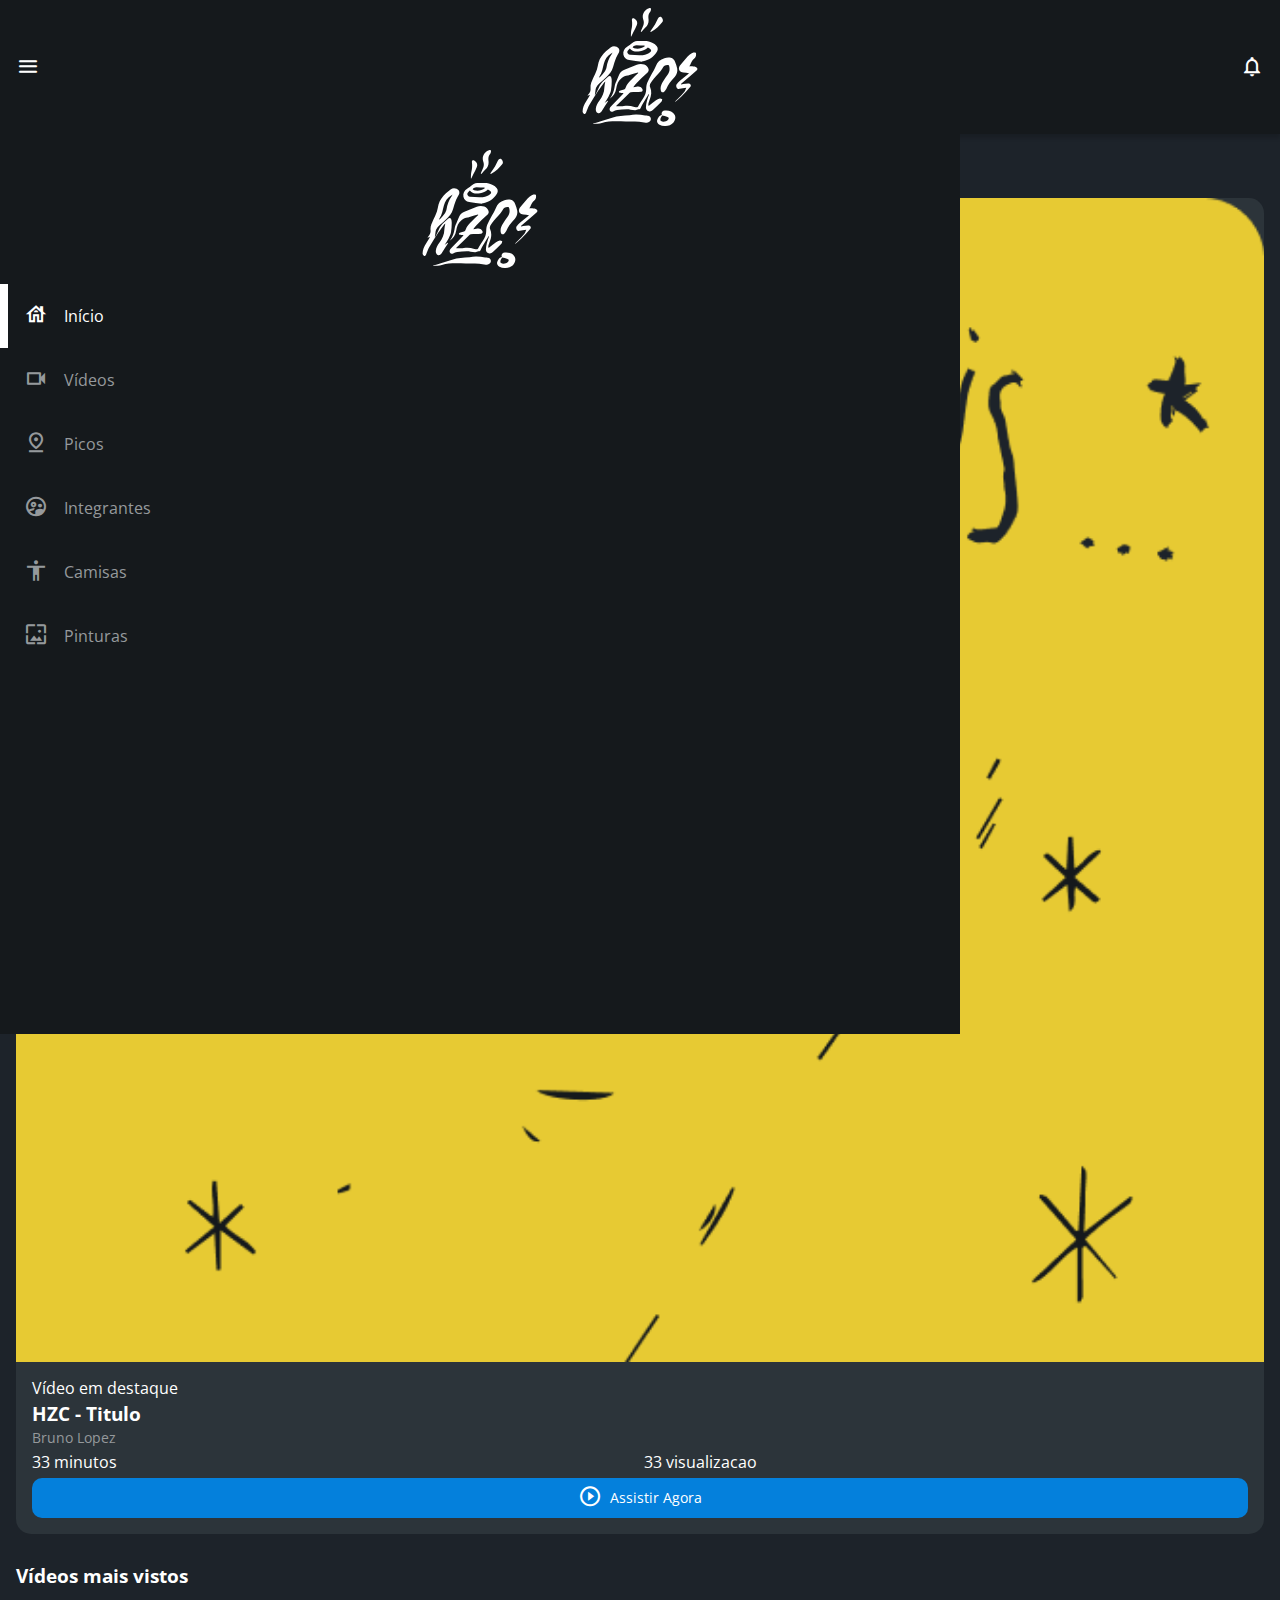
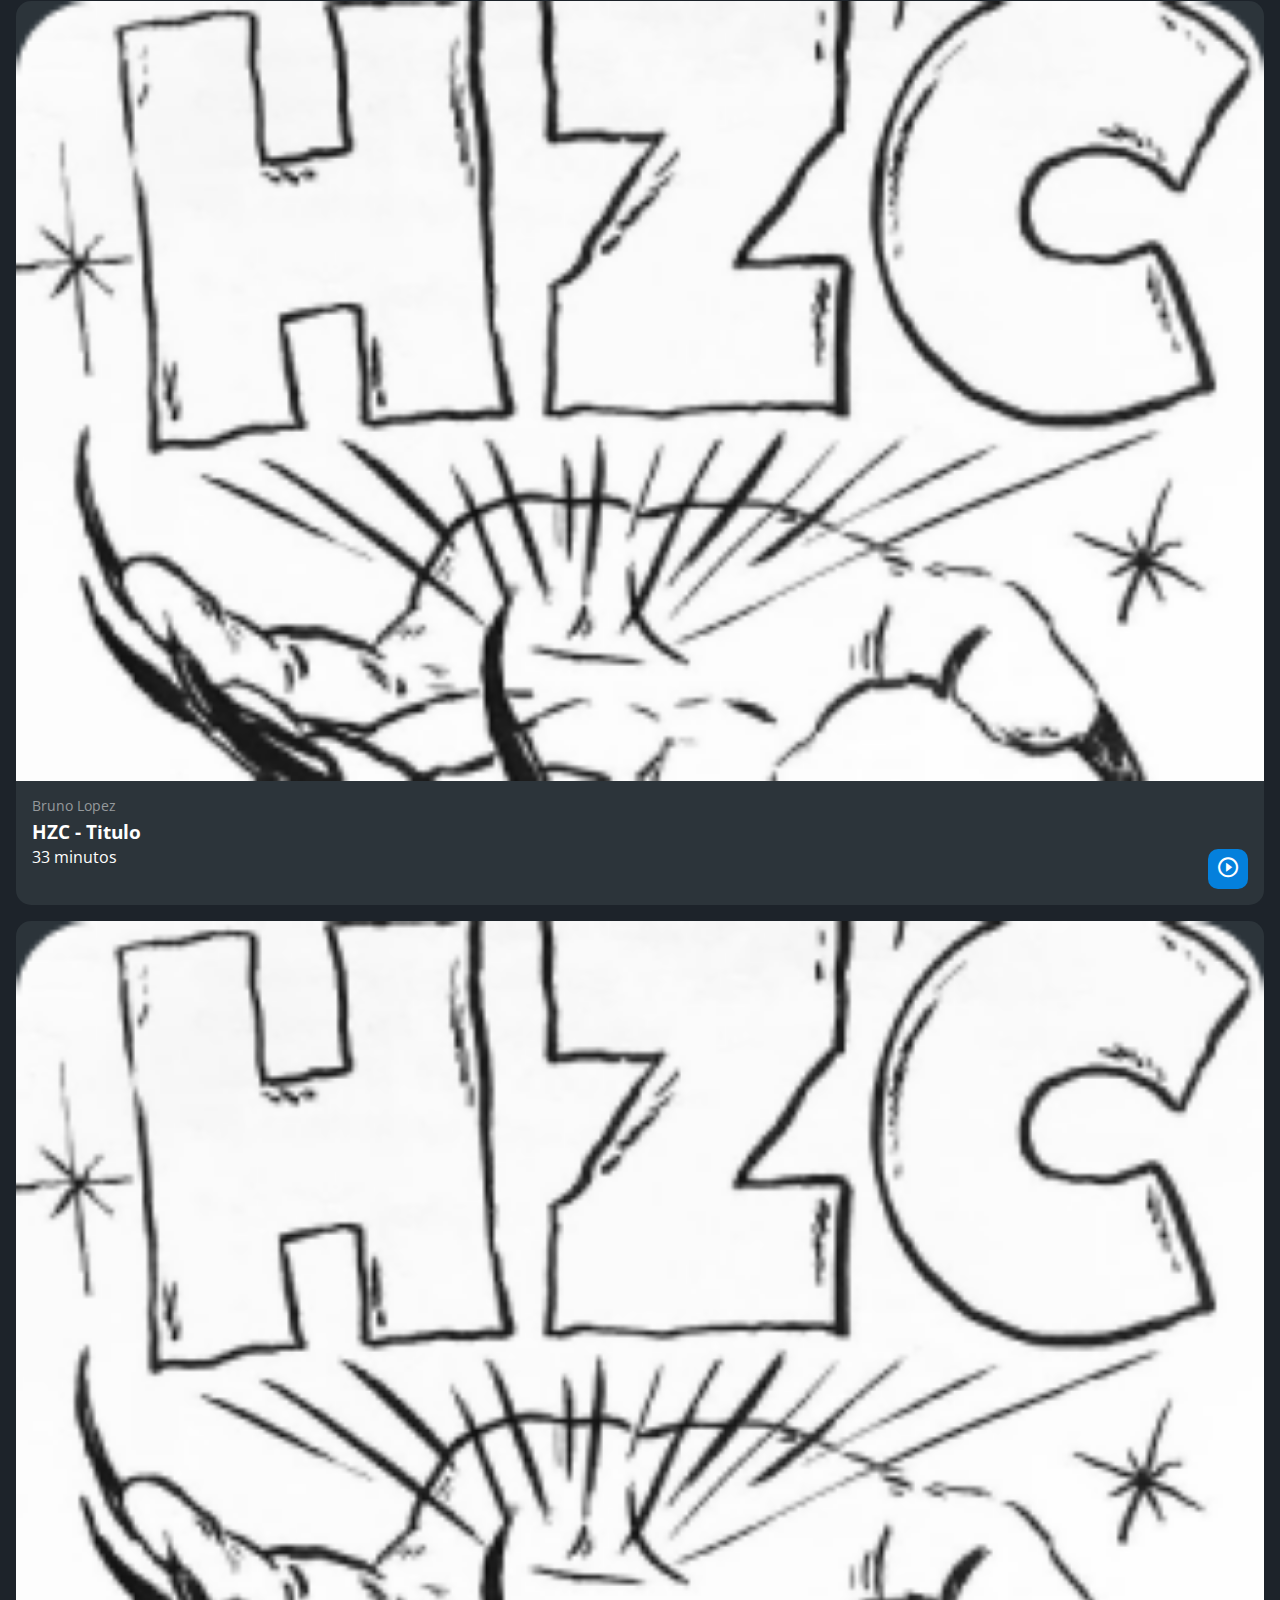
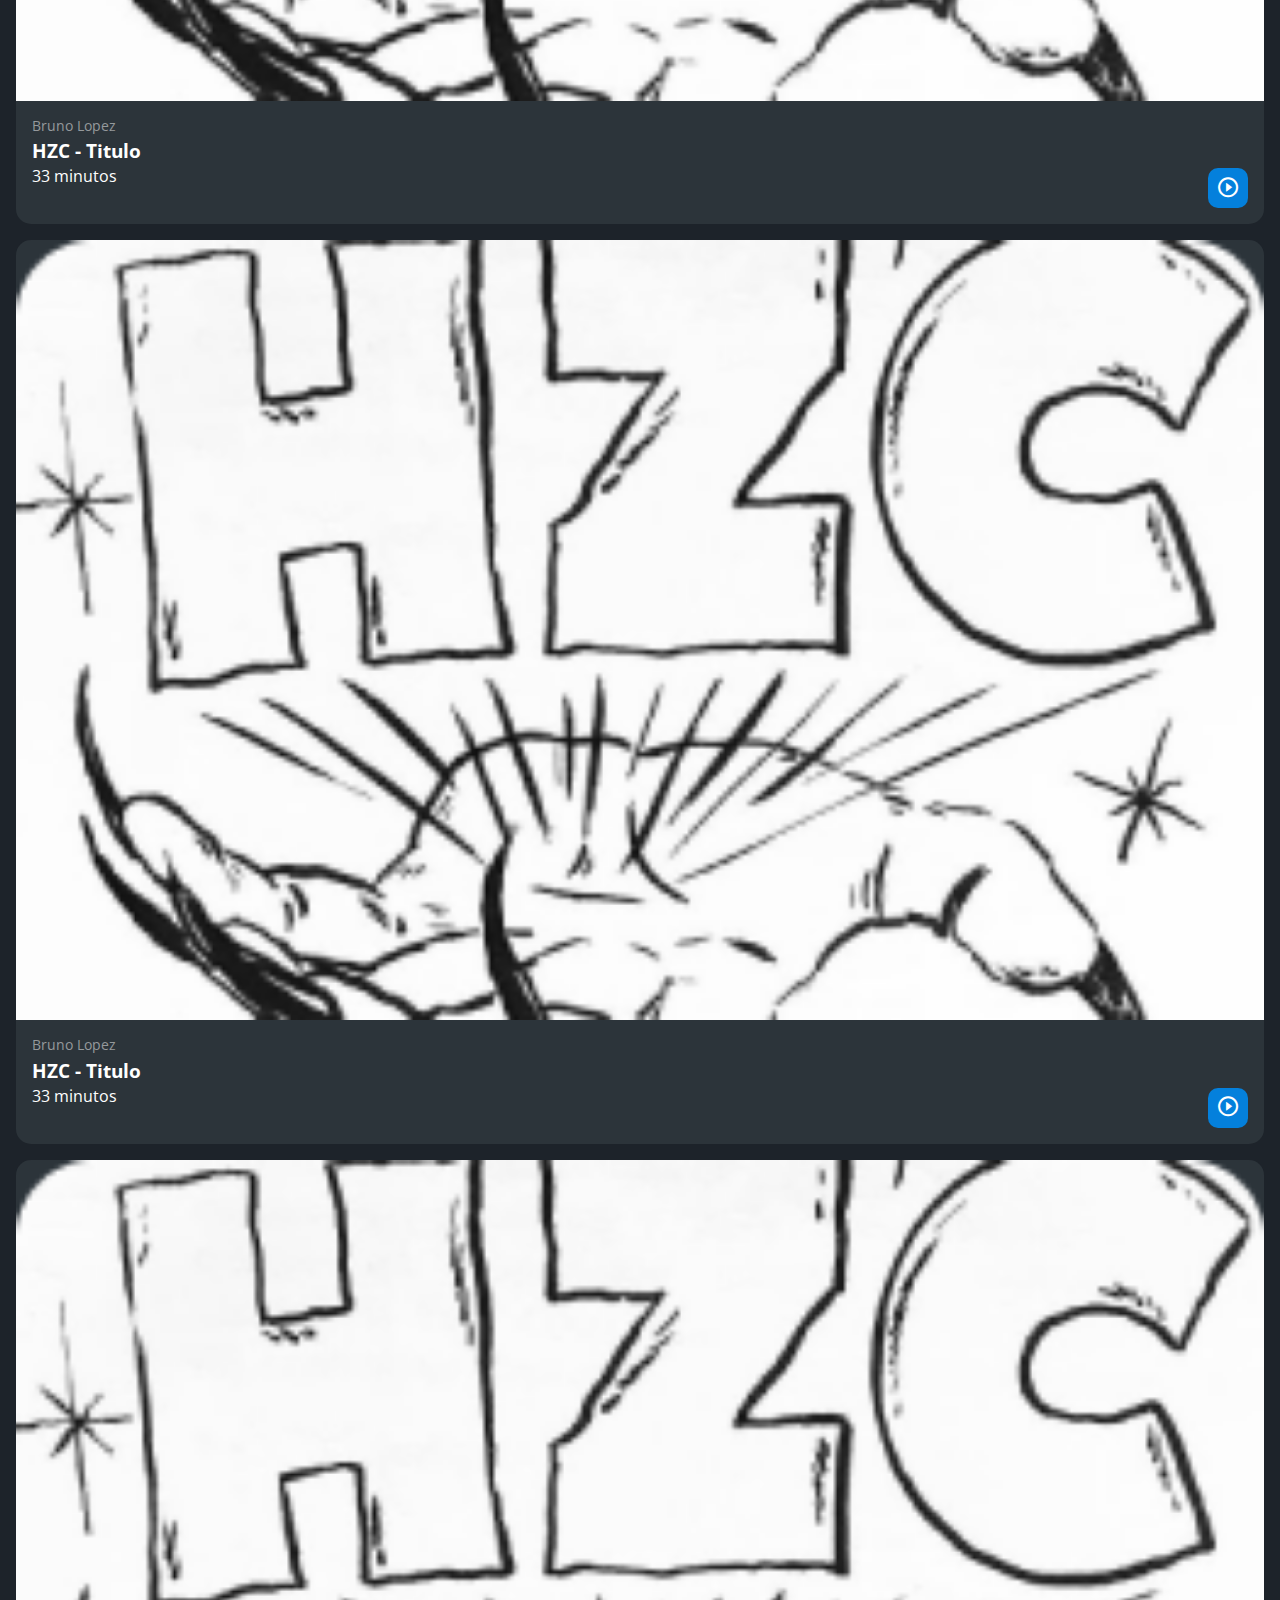
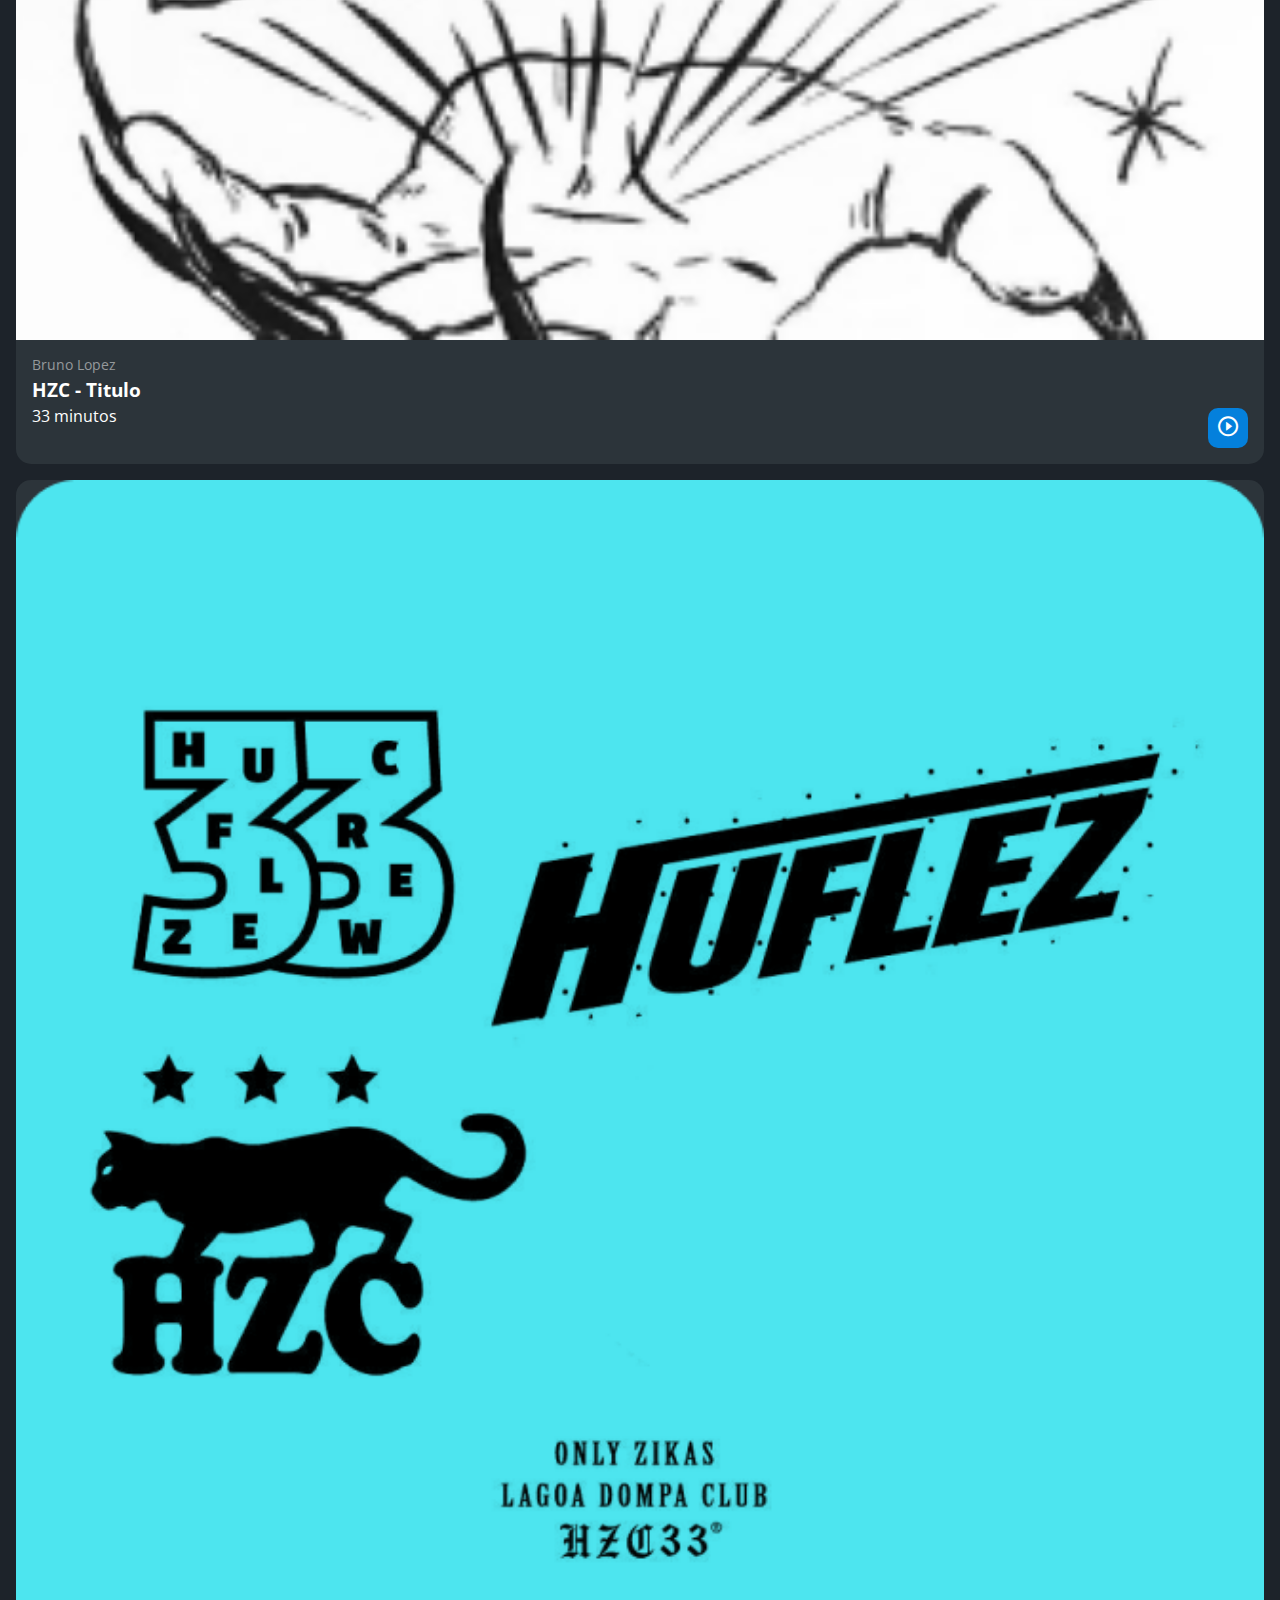
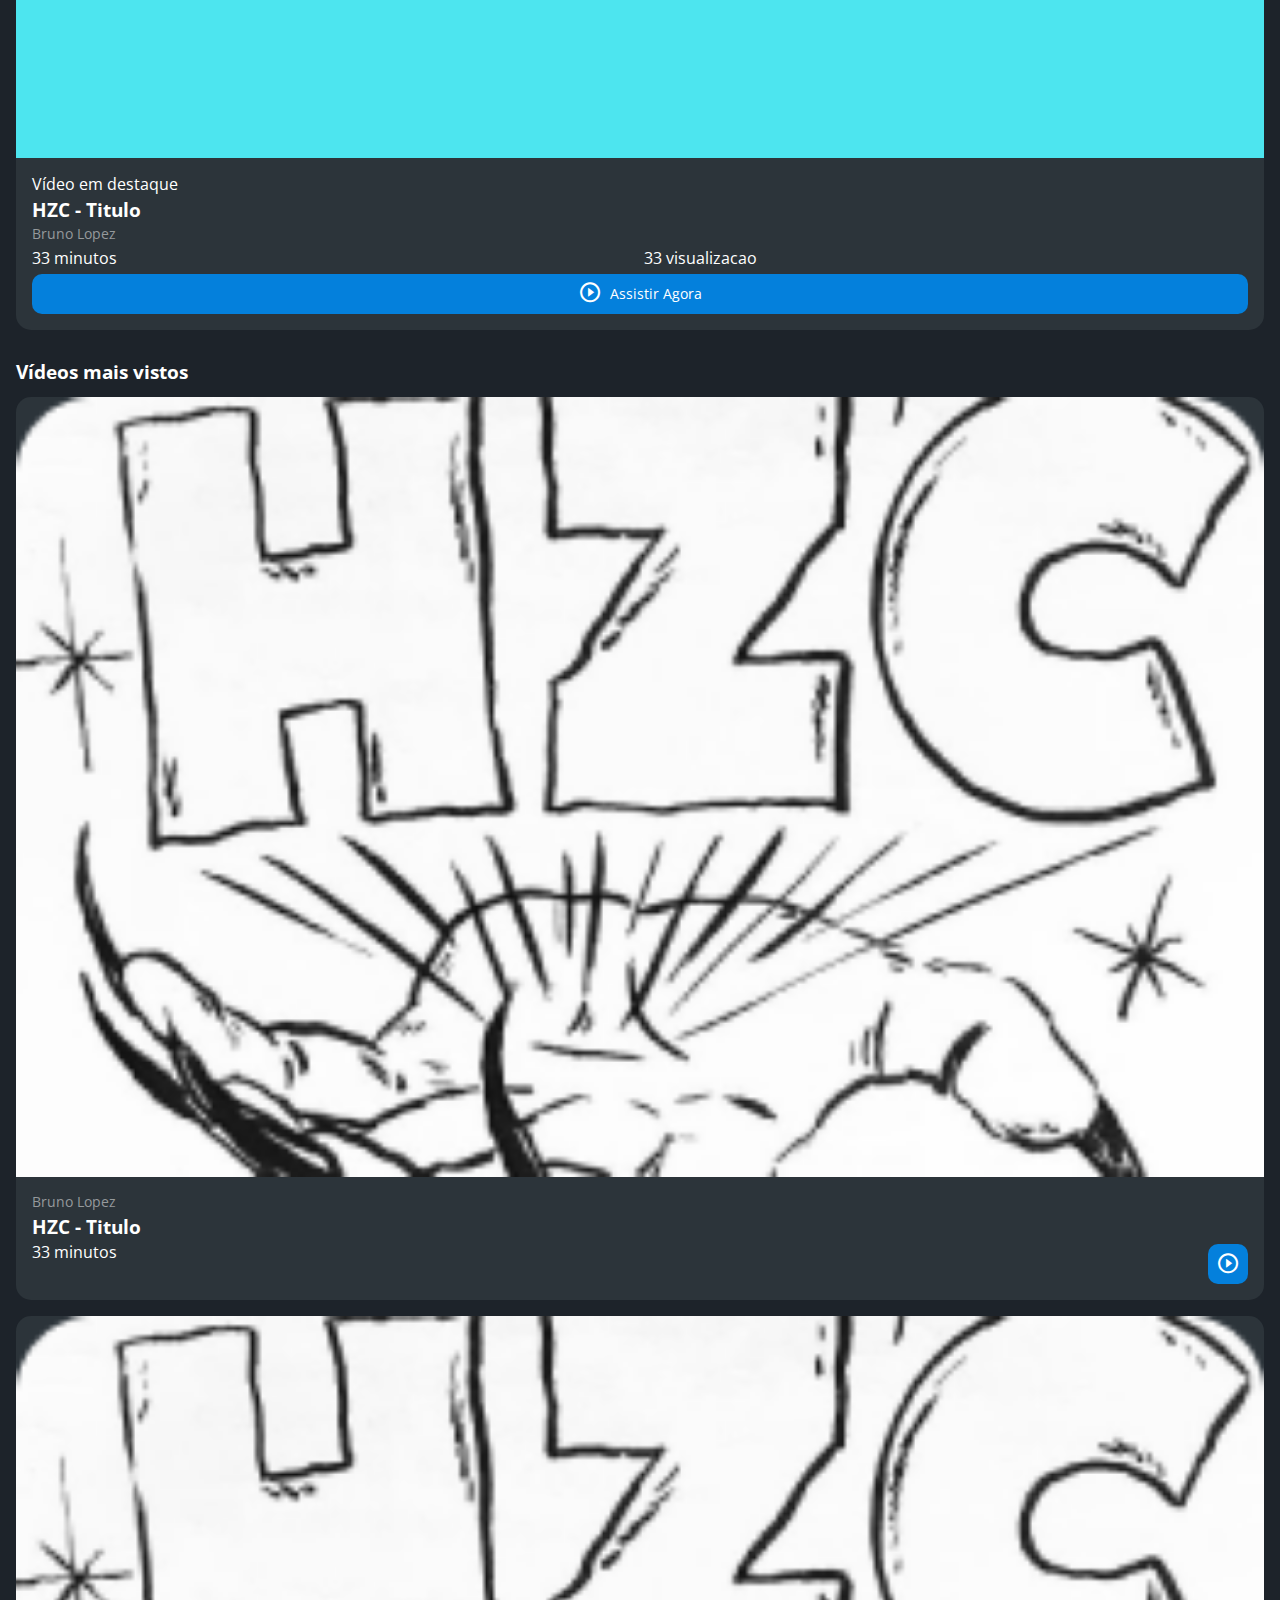
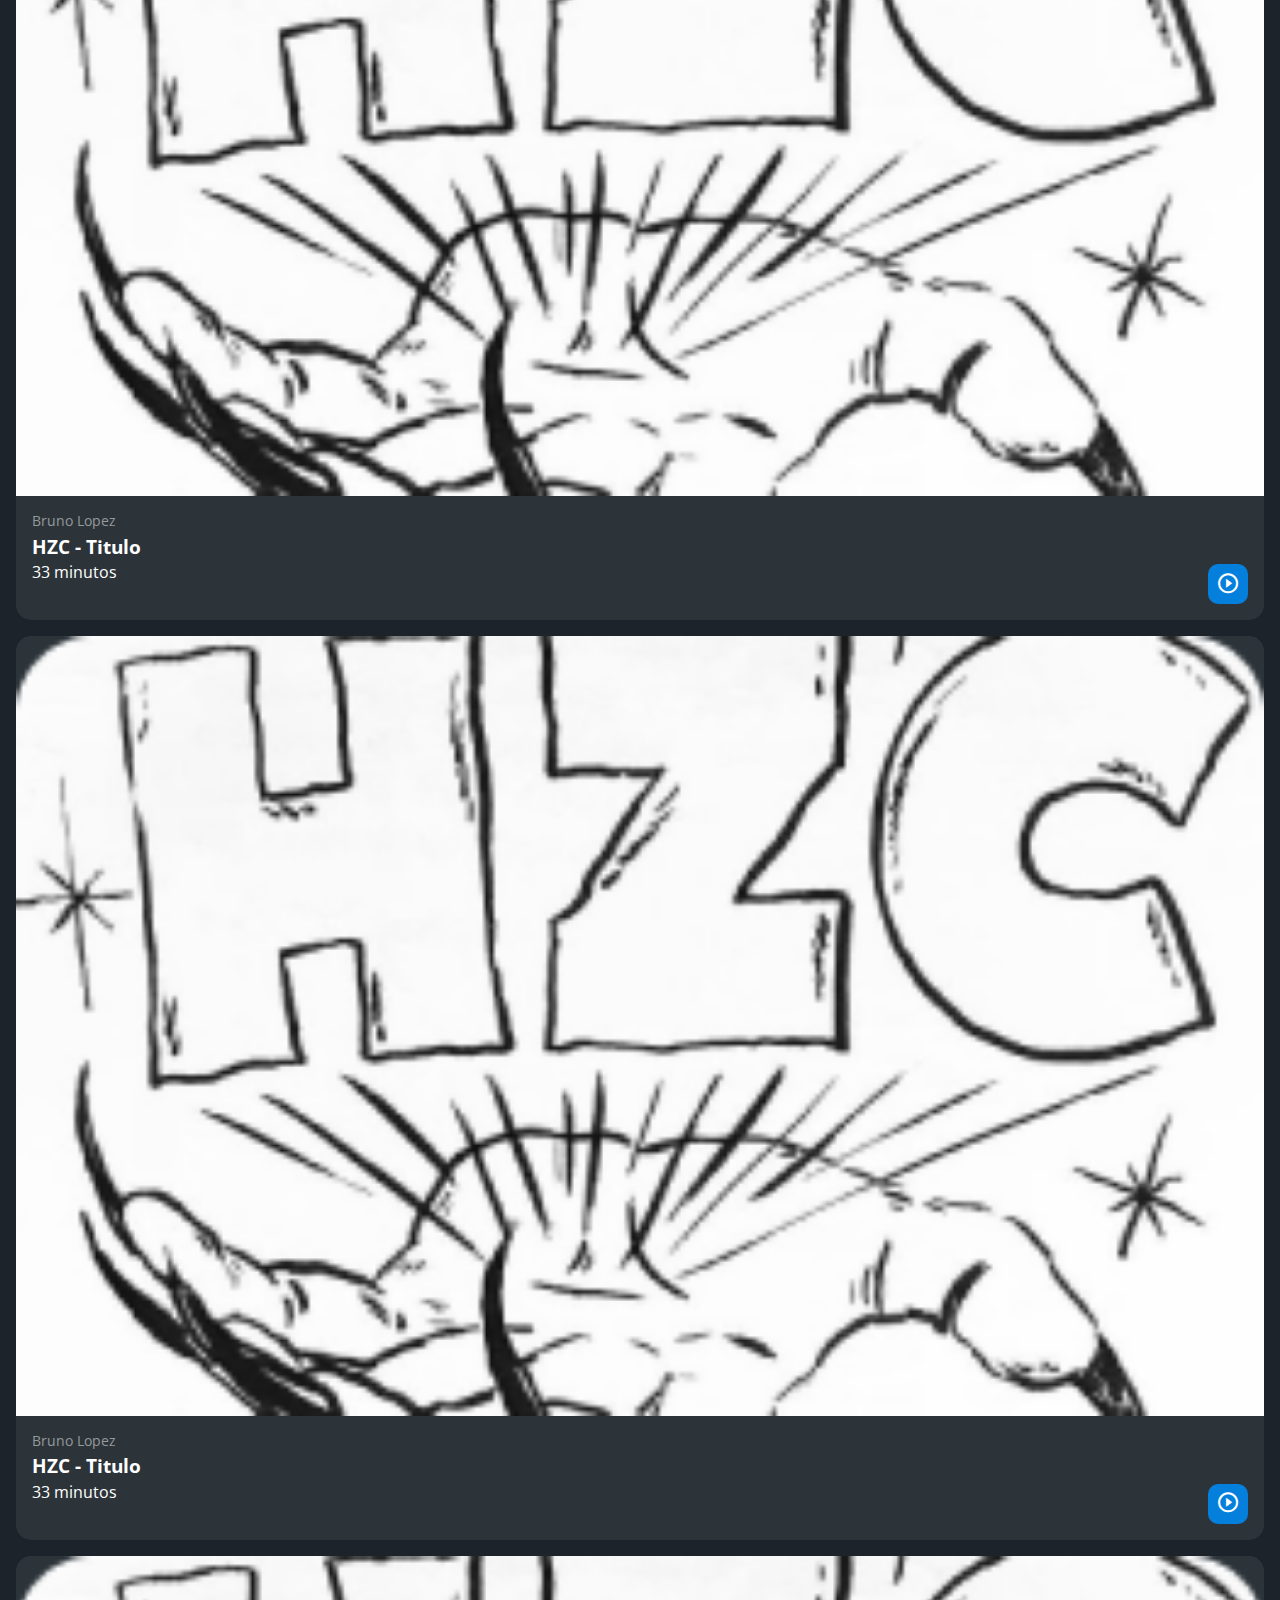
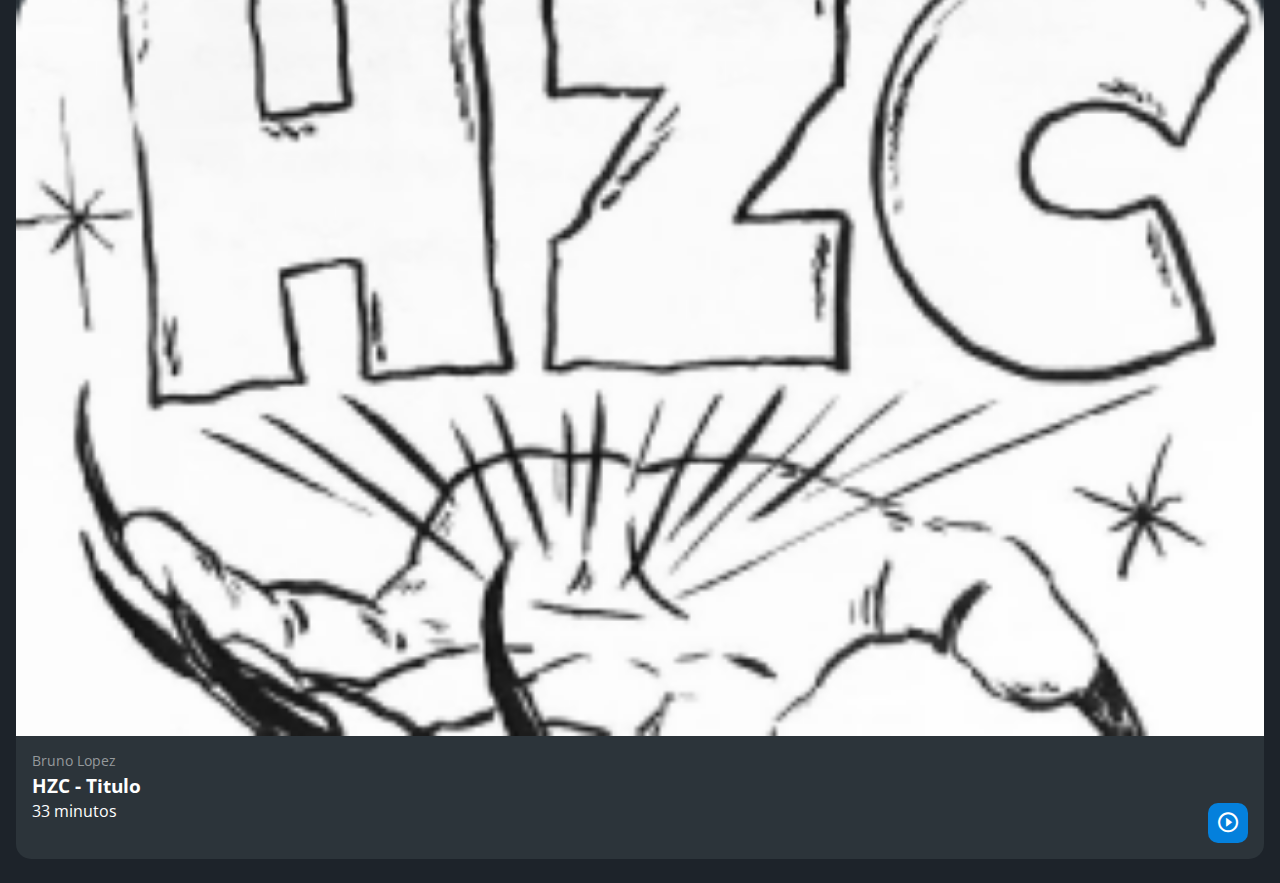
<file: assets/index.html>
<!DOCTYPE html>
<html lang="pt-br">

<head>
    <meta charset="UTF-8">
    <meta http-equiv="X-UA-Compatible" content="IE=edge">
    <meta name="viewport" content="width=device-width, initial-scale=1.0">
    <link rel="preconnect" href="https://fonts.googleapis.com">
    <link rel="preconnect" href="https://fonts.gstatic.com" crossorigin>
    <link rel="stylesheet" href="https://fonts.googleapis.com/css2?family=Open+Sans:wght@400;600;700&display=swap">
    <link rel="stylesheet" href="./css/reset.css">
    <link rel="stylesheet" href="./css/estilos.css">
    <title>Document</title>
</head>

<body>
    <header class="cabecalho">
        <button class="cabecalho__menu" aria-label="Menu"><i></i></button>
        <img src="./img/logo.svg" alt="Logotipo da HZC" class="cabecalho__logo">
        <p class="cabecalho__perfil">Bruno Lopez</p>
        <button class="cabecalho__notificação" aria-label="Notificação"><i></i></button>
    </header>

    <nav class="menu-lateral menu-lateral--ativo"><img src="./img/logo.svg" alt="Logotipo da HZC" class="menu-lateral__logo">
        <a href="#" class="menu-lateral__link menu-lateral__link--inicio menu-lateral__link--ativo">Início</a>
        <a href="#" class="menu-lateral__link menu-lateral__link--videos">Vídeos</a>
        <a href="#" class="menu-lateral__link menu-lateral__link--picos">Picos</a>
        <a href="#" class="menu-lateral__link menu-lateral__link--integrantes">Integrantes</a>
        <a href="#" class="menu-lateral__link menu-lateral__link--camisas">Camisas</a>
        <a href="#" class="menu-lateral__link menu-lateral__link--pinturas">Pinturas</a>
    </nav>
    <main class="principal">
        <h2 class="titulo-pagina">Início</h2>
        <article class="cartao cartao--destaque destaque-video">
            <img src="./img/banner-mobile_1.png" alt="banner do cartão" class="cartao__imagem cartao__imagem--mobile">
            <img src="./img/banner_1.png" alt="banner do cartão" class="cartao__imagem cartao__imagem--desktop">
            <div class="cartao__conteudo">
                <p class="cartao__destaque">Vídeo em destaque</p>
                <h3 class="cartao__titulo">HZC - Titulo</h3>
                <p class="cartao__perfil">Bruno Lopez</p>
                <p class="cartao__info cartao__info--tempo">33 minutos</p>
                <p class="cartao__info cartao__info--visualizacao">33 visualizacao</p>
                <button class="cartao__botao cartao__botao--play cartao__botao--destaque">Assistir Agora</button>
            </div>
        </article>
        <article class="cartao cartao--recentes videos-recentes">
            <h1 class="cartao__titulo">Vídeos recentes</h1>
            <a href="#" class="cartao__link">Ver todos</a>
            <ul class="cartao__lista">
                <li class="cartao__item">
                    <img src="./img/miniatura_1.png" alt="thumbnail" class="cartao__item-thumbnail">
                    <h4 class="cartao__item-titulo">HZC - Love machine</h4>
                    <p class="cartao__item-perfil">Bruno Lopez</p>
                </li>
                <li class="cartao__item">
                    <img src="./img/miniatura_1.png" alt="thumbnail" class="cartao__item-thumbnail">
                    <h4 class="cartao__item-titulo">HZC - Love machine</h4>
                    <p class="cartao__item-perfil">Bruno Lopez</p>
                </li>
                <li class="cartao__item">
                    <img src="./img/miniatura_1.png" alt="thumbnail" class="cartao__item-thumbnail">
                    <h4 class="cartao__item-titulo">HZC - Love machine</h4>
                    <p class="cartao__item-perfil">Bruno Lopez</p>
                </li>
                <li class="cartao__item">
                    <img src="./img/miniatura_1.png" alt="thumbnail" class="cartao__item-thumbnail">
                    <h4 class="cartao__item-titulo">HZC - Love machine</h4>
                    <p class="cartao__item-perfil">Bruno Lopez</p>
                </li>
                <li class="cartao__item">
                    <img src="./img/miniatura_1.png" alt="thumbnail" class="cartao__item-thumbnail">
                    <h4 class="cartao__item-titulo">HZC - Love machine</h4>
                    <p class="cartao__item-perfil">Bruno Lopez</p>
                </li>
            </ul>
        </article>

        <section class="secao secao-videos">
            <h3 class="titulo-secao">Vídeos mais vistos</h3>
            <article class="cartao">
                <img src="./img/video_1.png" alt="vídeo" class="cartao__imagem">
                <div class="cartao__conteudo">
                    <p class="cartao__perfil">Bruno Lopez</p>
                    <h3 class="cartao__titulo">HZC - Titulo</h3>
                    <p class="cartao__info cartao__info--tempo">33 minutos</p>
                    <button class="cartao__botao cartao__botao--play" aria-label="Assistir Agora"></button>
                </div>
            </article>
            <article class="cartao">
                <img src="./img/video_1.png" alt="vídeo" class="cartao__imagem">
                <div class="cartao__conteudo">
                    <p class="cartao__perfil">Bruno Lopez</p>
                    <h3 class="cartao__titulo">HZC - Titulo</h3>
                    <p class="cartao__info cartao__info--tempo">33 minutos</p>
                    <button class="cartao__botao cartao__botao--play" aria-label="Assistir Agora"></button>
                </div>
            </article>
            <article class="cartao">
                <img src="./img/video_1.png" alt="vídeo" class="cartao__imagem">
                <div class="cartao__conteudo">
                    <p class="cartao__perfil">Bruno Lopez</p>
                    <h3 class="cartao__titulo">HZC - Titulo</h3>
                    <p class="cartao__info cartao__info--tempo">33 minutos</p>
                    <button class="cartao__botao cartao__botao--play" aria-label="Assistir Agora"></button>
                </div>
            </article>
            <article class="cartao">
                <img src="./img/video_1.png" alt="vídeo" class="cartao__imagem">
                <div class="cartao__conteudo">
                    <p class="cartao__perfil">Bruno Lopez</p>
                    <h3 class="cartao__titulo">HZC - Titulo</h3>
                    <p class="cartao__info cartao__info--tempo">33 minutos</p>
                    <button class="cartao__botao cartao__botao--play" aria-label="Assistir Agora"></button>
                </div>
            </article>


        </section>
        <article class="cartao cartao--recentes produtos-recentes">
            <h1 class="cartao__titulo">Vídeos recentes</h1>
            <a href="#" class="cartao__link">Ver todos</a>
            <ul class="cartao__lista">
                <li class="cartao__item">
                    <img src="./img/miniatura_1.png" alt="thumbnail" class="cartao__item-thumbnail">
                    <h4 class="cartao__item-titulo">HZC - Love machine</h4>
                    <p class="cartao__item-perfil">Bruno Lopez</p>
                </li>
                <li class="cartao__item">
                    <img src="./img/miniatura_1.png" alt="thumbnail" class="cartao__item-thumbnail">
                    <h4 class="cartao__item-titulo">HZC - Love machine</h4>
                    <p class="cartao__item-perfil">Bruno Lopez</p>
                </li>
                <li class="cartao__item">
                    <img src="./img/miniatura_1.png" alt="thumbnail" class="cartao__item-thumbnail">
                    <h4 class="cartao__item-titulo">HZC - Love machine</h4>
                    <p class="cartao__item-perfil">Bruno Lopez</p>
                </li>
                <li class="cartao__item">
                    <img src="./img/miniatura_1.png" alt="thumbnail" class="cartao__item-thumbnail">
                    <h4 class="cartao__item-titulo">HZC - Love machine</h4>
                    <p class="cartao__item-perfil">Bruno Lopez</p>
                </li>
                <li class="cartao__item">
                    <img src="./img/miniatura_1.png" alt="thumbnail" class="cartao__item-thumbnail">
                    <h4 class="cartao__item-titulo">HZC - Love machine</h4>
                    <p class="cartao__item-perfil">Bruno Lopez</p>
                </li>
            </ul>
        </article>
        <article class="cartao cartao--destaque destaque-produtos">
            <img src="./img/banner-mobile_2.png" alt="banner do cartão" class="cartao__imagem cartao__imagem--mobile">
            <img src="./img/banner_2.png" alt="banner do cartão" class="cartao__imagem cartao__imagem--desktop">
            <div class="cartao__conteudo">
                <p class="cartao__destaque">Vídeo em destaque</p>
                <h3 class="cartao__titulo">HZC - Titulo</h3>
                <p class="cartao__perfil">Bruno Lopez</p>
                <p class="cartao__info cartao__info--tempo">33 minutos</p>
                <p class="cartao__info cartao__info--visualizacao">33 visualizacao</p>
                <button class="cartao__botao cartao__botao--play cartao__botao--destaque">Assistir Agora</button>
            </div>
        </article>
        <section class="secao secao-produtos">
            <h3 class="titulo-secao">Vídeos mais vistos</h3>
            <article class="cartao">
                <img src="./img/video_1.png" alt="vídeo" class="cartao__imagem">
                <div class="cartao__conteudo">
                    <p class="cartao__perfil">Bruno Lopez</p>
                    <h3 class="cartao__titulo">HZC - Titulo</h3>
                    <p class="cartao__info cartao__info--tempo">33 minutos</p>
                    <button class="cartao__botao cartao__botao--play" aria-label="Assistir Agora"></button>
                </div>
            </article>
            <article class="cartao">
                <img src="./img/video_1.png" alt="vídeo" class="cartao__imagem">
                <div class="cartao__conteudo">
                    <p class="cartao__perfil">Bruno Lopez</p>
                    <h3 class="cartao__titulo">HZC - Titulo</h3>
                    <p class="cartao__info cartao__info--tempo">33 minutos</p>
                    <button class="cartao__botao cartao__botao--play" aria-label="Assistir Agora"></button>
                </div>
            </article>
            <article class="cartao">
                <img src="./img/video_1.png" alt="vídeo" class="cartao__imagem">
                <div class="cartao__conteudo">
                    <p class="cartao__perfil">Bruno Lopez</p>
                    <h3 class="cartao__titulo">HZC - Titulo</h3>
                    <p class="cartao__info cartao__info--tempo">33 minutos</p>
                    <button class="cartao__botao cartao__botao--play" aria-label="Assistir Agora"></button>
                </div>
            </article>
            <article class="cartao">
                <img src="./img/video_1.png" alt="vídeo" class="cartao__imagem">
                <div class="cartao__conteudo">
                    <p class="cartao__perfil">Bruno Lopez</p>
                    <h3 class="cartao__titulo">HZC - Titulo</h3>
                    <p class="cartao__info cartao__info--tempo">33 minutos</p>
                    <button class="cartao__botao cartao__botao--play" aria-label="Assistir Agora"></button>
                </div>
            </article>

        </section>


    </main>

    <script src="index.js"></script>
</body>

</html>
</file>
<file: assets/css/estilos.css>
@font-face {
    font-family: 'icones';
    src: url(../font/icones.ttf);
}

body {
    background-color: #1D232A;
    font-family: "Open Sans", "icones", " sans-serif";
    color: #ffff;
}

@media screen and(min-width:1440px) {
    body {
        display: grid;
        grid-template-columns: auto 1fr;
    }
}

.cabecalho {
    display: flex;
    justify-content: space-between;
    align-items: center;
    background-color: #15191C;
    padding: 8px 16px;
    box-shadow: 0px 4px 4px rgba(0, 0, 0, 0.16);
}

.cabecalho__menu i::before {
    content: "\e904";
    font-size: 24px;
}

.cabecalho__notificação i::before {
    content: "\e906";
    font-size: 24px;
}

.cabecalho__logo {
    width: 40x;
}

.cabecalho__perfil {
    display: none;
}

@media screen and (min-width:1440px) {
    .cabecalho {
        background-color: #1D232A;
        display: grid;
        column-gap: 32px;
        grid-template-columns: 1fr auto;
        padding: 16px 60px;
        height: 80px;
        box-sizing: border-box;
        grid-column: 2;
    }
    .cabecalho__menu {
        display: none;
    }
    .cabecalho__logo {
        display: none;
    }
    .cabecalho__perfil {
        display: grid;
        grid-template-columns: repeat(3, auto);
        column-gap: 8px;
        align-items: center;
        justify-self: flex-end;
        color: #95999C;
        padding: 8px 32px;
        border-right: 1px solid #95999C;
    }
    .cabecalho__perfil::before {
        content: "";
        display: block;
        width: 32x;
        height: 32px;
        background-image: url(../img/profile_2.png);
        background-size: contain;
        background-repeat: no-repeat;
        background-position: center;
    }
    .cabecalho__perfil::after {
        content: "\e90d";
        color: #fff;
        font-size: 1.5rem;
    }
}

.menu-lateral {
    display: flex;
    flex-direction: column;
    background-color: #15191C;
    width: 75vw;
    height: 100vh;
    position: absolute;
    left: -100vw;
    transition: .25s;
}

.menu-lateral--ativo {
    left: 0;
    transition: .25s;
}

.menu-lateral__logo {
    width: 118px;
    align-self: center;
    padding: 16px;
}

.menu-lateral__link {
    height: 64px;
    color: #95999C;
    padding-left: 64px;
    display: flex;
    align-items: center;
}

.menu-lateral__link--ativo {
    color: #fff;
    padding-left: 56px;
    border-left: 8px solid #fff;
}

.menu-lateral__link::before {
    content: "";
    width: 24px;
    height: 24px;
    font-size: 24px;
    position: absolute;
    left: 24px;
}

.menu-lateral__link--inicio::before {
    content: "\e902";
}

.menu-lateral__link--videos::before {
    content: "\e90e";
}

.menu-lateral__link--picos::before {
    content: "\e909";
}

.menu-lateral__link--integrantes::before {
    content: "\e903";
}

.menu-lateral__link--camisas::before {
    content: "\e900";
}

.menu-lateral__link--pinturas::before {
    content: "\e90a";
}

@media screen and (min-width: 1440px) {
    .menu-lateral {
        position: static;
        width: 200px;
        grid-column: 1;
        grid-row: 1 / span 2;
    }
}

.principal {
    padding: 24px 16px;
    display: grid;
    gap: 16px;
}

.titulo-pagina {
    font-size: 1.5rem;
    font-weight: 700;
}

.titulo-secao {
    font-size: 1.2rem;
    font-weight: 700;
}

@media screen and (min-width: 1440px) {
    .principal {
        display: grid;
        grid-template-columns: auto 1fr auto;
        grid-template-areas: "titulo-pagina titulo-pagina titulo-pagina" "destaque-video destaque-video videos-recentes" "secao-videos secao-videos secao-videos" "produtos-recentes destaque-produtos destaque-produtos" "secao-produtos secao-produtos secao-produtos";
        column-gap: 32px;
        padding: 16px 60px;
        grid-column: 2;
    }
    .titulo-secao {
        grid-column: span 4;
    }
}

.cartao {
    width: 100%;
    border-radius: 15px;
    overflow: hidden;
    background-color: #2C343A;
}

.cartao__imagem--desktop {
    display: none;
}

.cartao--destaque {
    margin-bottom: 16px;
}

.cartao__conteudo {
    padding: 16px;
    display: grid;
    grid-template-columns: 1fr 1fr;
    gap: 8px;
}

.cartao__destaque {
    grid-column: span 2;
}

.cartao__titulo {
    font-size: 1.2rem;
    font-weight: 700;
    grid-column: span 2;
}

.cartao__perfil {
    color: #95999C;
    font-size: 0.9rem;
    grid-column: span 2;
}

.cartao__inicio {
    display: flex;
    align-items: center;
    color: #95999C;
}

.cartao__info--tempo::before {
    content: \e90c;
    margin-right: 8px;
}

.cartao__info--visualizacao::before {
    content: \e90f;
    margin-right: 8px;
}

.cartao__botao {
    display: flex;
    justify-content: center;
    align-items: center;
    background-color: #0480DC;
    width: 40px;
    height: 40px;
    border-radius: 10px;
    font-size: 0.9rem;
    justify-self: flex-end;
}

.cartao__botao--play::before {
    content: "\e90b";
    font-size: 24px;
}

.cartao__botao--destaque {
    width: 100%;
    grid-column: span 2;
}

.cartao__botao--destaque::before {
    margin-right: 8px;
}

.cartao--recentes {
    display: none;
}

@media screen and (min-width: 1440px) {
    .cartao--destque {
        margin-bottom: 0;
    }
    .cartao__imagem--mobile {
        display: none;
    }
    .cartao__imagem--desktop {
        display: block;
    }
    .cartao__botao--destaque {
        grid-column: auto;
        padding: 16px 8px;
    }
    .cartao--recentes {
        display: grid;
        grid-template-columns: auto auto;
        align-items: center;
        row-gap: 24px;
        width: 256px;
        padding: 16px;
        box-sizing: border-box;
        align-self: flex-start;
    }
    .cartao--recentes .cartao__titulo {
        grid-column: auto;
    }
    .cartao__link {
        font-size: 0.8rem;
        font-weight: 600;
        color: #0480DC;
        justify-self: flex-end;
    }
    .cartao__lista {
        display: grid;
        row-gap: 16px;
        grid-column: span 2;
    }
    .cartao__item {
        display: grid;
        grid-template-columns: auto 1fr;
        gap: 8px;
    }
    .cartao__item-thumbnail {
        width: 32px;
        grid-row: span 2;
    }
    .cartao__item-titulo {
        font-size: 0.9rem;
        line-height: 1.2rem;
        font-weight: 700;
    }
    .cartao__item-perfil {
        font-size: 0.8rem;
        color: #95999C;
    }
}

.secao {
    display: grid;
    gap: 16px;
}

@media screen and (min-width: 1440px) {
    .secao {
        grid-template-columns: repeat(4, 1fr);
    }
    .destaque-video {
        grid-area: destaque-video;
    }
    .videos-recentes {
        grid-area: videos-recentes;
    }
    .secao-videos {
        grid-area: secao-videos;
    }
    .destaque-produtos {
        grid-area: destaque-produtos;
    }
    .produtos-recentes {
        grid-area: produtos-recentes;
    }
    .secao-produtos {
        grid-area: secao-produtos;
    }
}

.picos-mapa {
    width: 100%;
    height: 468px;
    background-image: url(../img/mapa-picos.png);
    background-size: cover;
    background-repeat: no-repeat;
    background-position: center;
    border-radius: 15px;
}

.cartao__botao--pico::before {
    content: "\e908";
    font-size: 24px;
}

@media screen and (min-width: 1440px) {
    .picos-mapa {
        grid-area: picos-mapa;
    }
    .picos-favoritos {
        grid-area: picos-favoritos;
    }
    .secao-picos-mais-visitados {
        grid-area: secao-picos-mais-visitados;
    }
}
</file>
